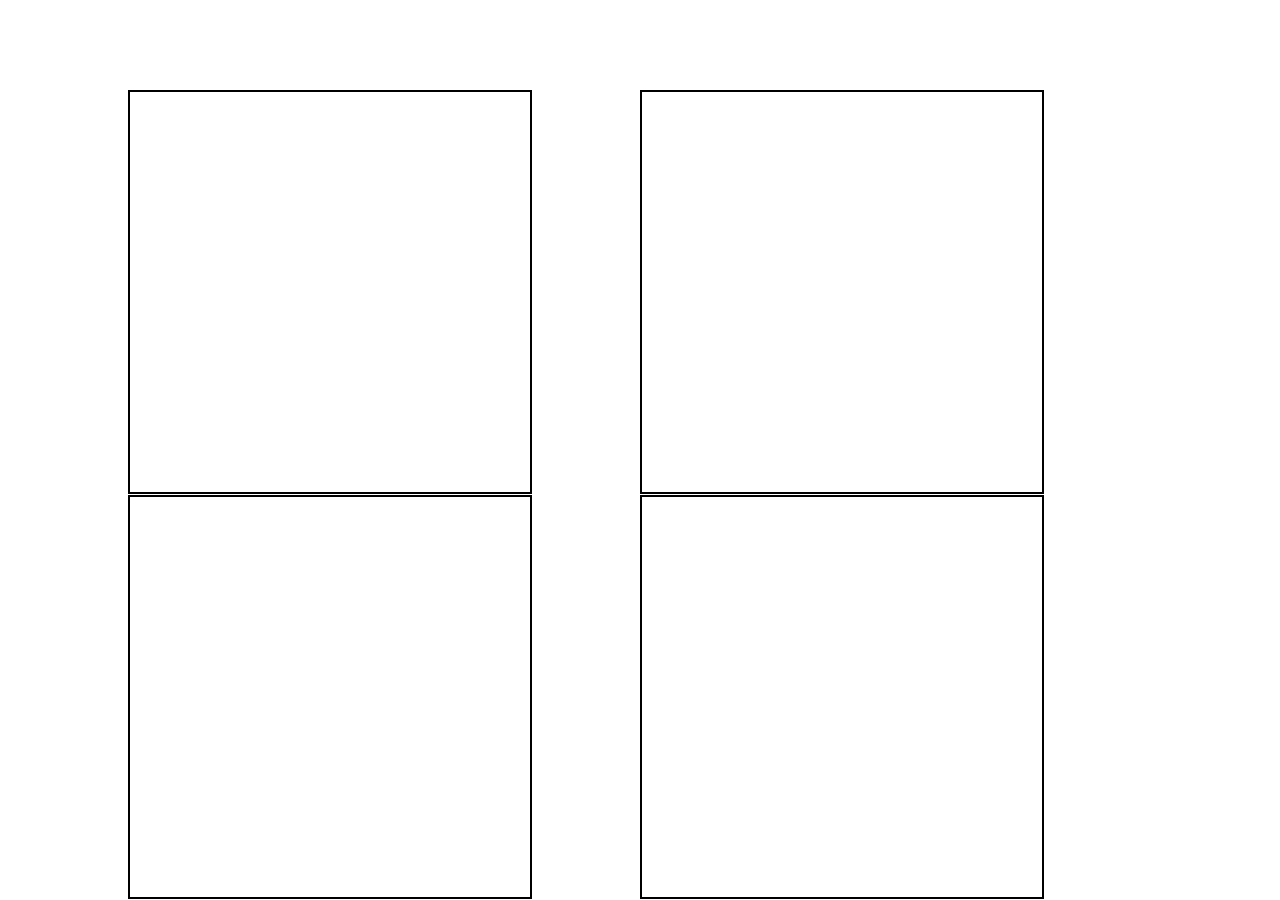
<file: final/index.html>
<html>
	
	<head> 
		<title>Andrew Baer</title>
	
	</head>
	
    <script type="text/javascript">
    var canvas, ctx, flag = false,
        prevX = 0,
        currX = 0,
        prevY = 0,
        currY = 0,
        dot_flag = false;

    var x = "black",
        y = 2;
    
    function init() {
        canvas = document.getElementById('can');
        ctx = canvas.getContext("2d");
        canvas2 = document.getElementById('can2');
        ctx2 = canvas2.getContext("2d");
		canvas3 = document.getElementById('can3');
        ctx3 = canvas3.getContext("2d");
		canvas3 = document.getElementById('can3');
        ctx3 = canvas3.getContext("2d");
		canvas4 = document.getElementById('can4');
        ctx4 = canvas4.getContext("2d");
        w = canvas.width;
        h = canvas.height;
		
		
    
        canvas.addEventListener("mousemove", function (e) {
            findxy('move', e)
        }, false);
        canvas.addEventListener("mousedown", function (e) {
            findxy('down', e)
        }, false);
        canvas.addEventListener("mouseup", function (e) {
            findxy('up', e)
        }, false);
        canvas.addEventListener("mouseout", function (e) {
            findxy('out', e)
        }, false);
    }
    
    
    
    function draw() {
        ctx.beginPath();
        ctx.moveTo(prevX, prevY);
        ctx.lineTo(currX, currY);
        ctx.strokeStyle = x;
        ctx.lineWidth = y;
        ctx.stroke();
        ctx.closePath();
        ctx2.beginPath();
        ctx2.moveTo(prevX, prevY);
        ctx2.lineTo(currX, currY);
        ctx2.strokeStyle = x;
        ctx2.lineWidth = y;
        ctx2.stroke();
        ctx2.closePath();
		ctx3.beginPath();
        ctx3.moveTo(prevX, prevY);
        ctx3.lineTo(currX, currY);
        ctx3.strokeStyle = x;
        ctx3.lineWidth = y;
        ctx3.stroke();
        ctx3.closePath();
		ctx4.beginPath();
        ctx4.moveTo(prevX, prevY);
        ctx4.lineTo(currX, currY);
        ctx4.strokeStyle = x;
        ctx4.lineWidth = y;
        ctx4.stroke();
        ctx4.closePath();
    }
    
    
    
    function findxy(res, e) {
        if (res == 'down') {
            prevX = currX;
            prevY = currY;
            currX = e.clientX - canvas.offsetLeft;
            currY = e.clientY - canvas.offsetTop;
    
            flag = true;
            dot_flag = true;
            if (dot_flag) {
                ctx.beginPath();
                ctx.fillStyle = x;
                ctx.fillRect(currX, currY, 2, 2);
                ctx.closePath();
                ctx2.beginPath();
                ctx2.fillStyle = x;
                ctx2.fillRect(currX, currY, 2, 2);
                ctx2.closePath();
		ctx3.beginPath();
                ctx3.fillStyle = x;
                ctx3.fillRect(currX, currY, 2, 2);
                ctx3.closePath();
		ctx4.beginPath();
                ctx4.fillStyle = x;
                ctx4.fillRect(currX, currY, 2, 2);
                ctx4.closePath();
                dot_flag = false;
            }
        }
        if (res == 'up' || res == "out") {
            flag = false;
        }
        if (res == 'move') {
            if (flag) {
                prevX = currX;
                prevY = currY;
                currX = e.clientX - canvas.offsetLeft;
                currY = e.clientY - canvas.offsetTop;
                draw();

		document.getElementById("image1").style.display = "none";
		document.getElementById("image2").style.display = "none";
		document.getElementById("image3").style.display = "none";
		document.getElementById("image4").style.display = "none";
		document.getElementById("image5").style.display = "none";
		document.getElementById("image6").style.display = "none";		
		document.getElementById("image7").style.display = "none";
		document.getElementById("image8").style.display = "none";
		document.getElementById("image9").style.display = "none";
		document.getElementById("image10").style.display = "none";
		document.getElementById("image11").style.display = "none";
		document.getElementById("image12").style.display = "none";
		document.getElementById("image13").style.display = "none";
		document.getElementById("image14").style.display = "none";
		document.getElementById("image15").style.display = "none";
		

	
				
		if (currX >= 95 && currX <= 105 && currY  >= 205 && currY <= 215) {
			document.getElementById("image1").style.display = "block";
		} else if (currX >= 65 && currX <= 75 && currY >= 275 && currY <= 285) {
			document.getElementById("image2").style.display = "block";
		} else if (currX >= 125 && currX <= 135 && currY >= 275 && currY <= 285) {
			document.getElementById("image3").style.display = "block";
		} else if (currX >= 35 && currX <= 45 && currY >= 375 && currY <= 385) {
			document.getElementById("image4").style.display = "block";
		} else if (currX >= 155 && currX <= 165 && currY >= 375 && currY <= 385) {
			document.getElementById("image5").style.display = "block";
		} else if (currX >= 205 && currX <= 215 && currY >= 175 && currY <= 185) {
			document.getElementById("image6").style.display = "block";
		} else if (currX >= 205 && currX <= 215 && currY >= 95 && currY <= 105) {
			document.getElementById("image7").style.display = "block";
		} else if (currX >= 205 && currX <= 215 && currY >= 15 && currY <= 25) {
			document.getElementById("image8").style.display = "block";
		} else if (currX >= 285 && currX <= 295 && currY >= 155 && currY <= 165) {
			document.getElementById("image9").style.display = "block";
		} else if (currX >= 285 && currX <= 295 && currY >= 135 && currY <= 145) {
			document.getElementById("image10").style.display = "block";	
		} else if (currX >= 285 && currX <= 295 && currY >= 75 && currY <= 85) {
			document.getElementById("image11").style.display = "block";	
		} else if (currX >= 285 && currX <= 295 && currY >= 55 && currY <= 65) {
			document.getElementById("image12").style.display = "block";	
			
		} else if (currX >= 290 && currX <= 300 && currY >= 290 && currY <= 300) {
			document.getElementById("image13").style.display = "block";	
		} else if (currX >= 340 && currX <= 350 && currY >= 340 && currY <= 350) {
			document.getElementById("image14").style.display = "block";	
		} else if (currX >= 395 && currX <= 400 && currY >= 395 && currY <= 400) {
			document.getElementById("image15").style.display = "block";
		
		
				}
			}
		}
}
   
    </script>
	
	
	<style>
	#images img {
		position: fixed;
    	top: 400;
    	left: 27%;
		max-width: 500px;
		height: auto;
	}
	
		
	#images div {
		display: none;
	}
		
		
		
	</style>
    <body onload="init()">
        <canvas id="can" width="400" height="400" style="position:absolute;top:10%;left:10%;border:2px solid;"></canvas>
		
		<canvas id="can2" width="400" height="400" style="position:absolute;top:10%;left:50%;border:2px solid;"></canvas>
		
		<canvas id="can3" width="400" height="400" style="position:absolute;top:55%;left:10%;border:2px solid;"></canvas>

		<canvas id="can4" width="400" height="400" style="position:absolute;top:55%;left:50%;border:2px solid;"></canvas>
		
	<div id="images">
		<div id="image1">
			<img src="reel1.jpg" />
		</div>
		<div id="image2">
			<img src="Reel2.jpg" />
		</div>
		<div id="image3">
			<img src="Reel3.jpg" />
		</div>
		<div id="image4">
			<img src="Reel4.jpg" />
		</div>
		<div id="image5">
			<img src="Reel5.jpg" />
		</div>
		<div id="image6">
			<img src="Reel6.jpg" />
		</div>
		<div id="image7">
			<img src="Reel7.jpg" />
		</div>
		<div id="image8">
			<img src="Reel8.jpg" />
		</div>
		<div id="image9">
			<img src="Reel9.jpg" />
		</div>
		<div id="image10">
			<img src="Reel10.jpg" />
		</div>
		<div id="image11">
			<img src="Reel11.jpg" />
		</div>
		<div id="image12">
			<img src="Reel12.jpg" />
		</div>
		<div id="image13">
			<img src="reel13.png" />
		</div>
		<div id="image14">
			<img src="reel14.jpg" />
		</div>
		<div id="image15">
			<img src="reel15.jpg" />
		</div>
		
	</div>
		
		
	
		
		
		
	
		
	
		
    </body>
    </html>
</file>
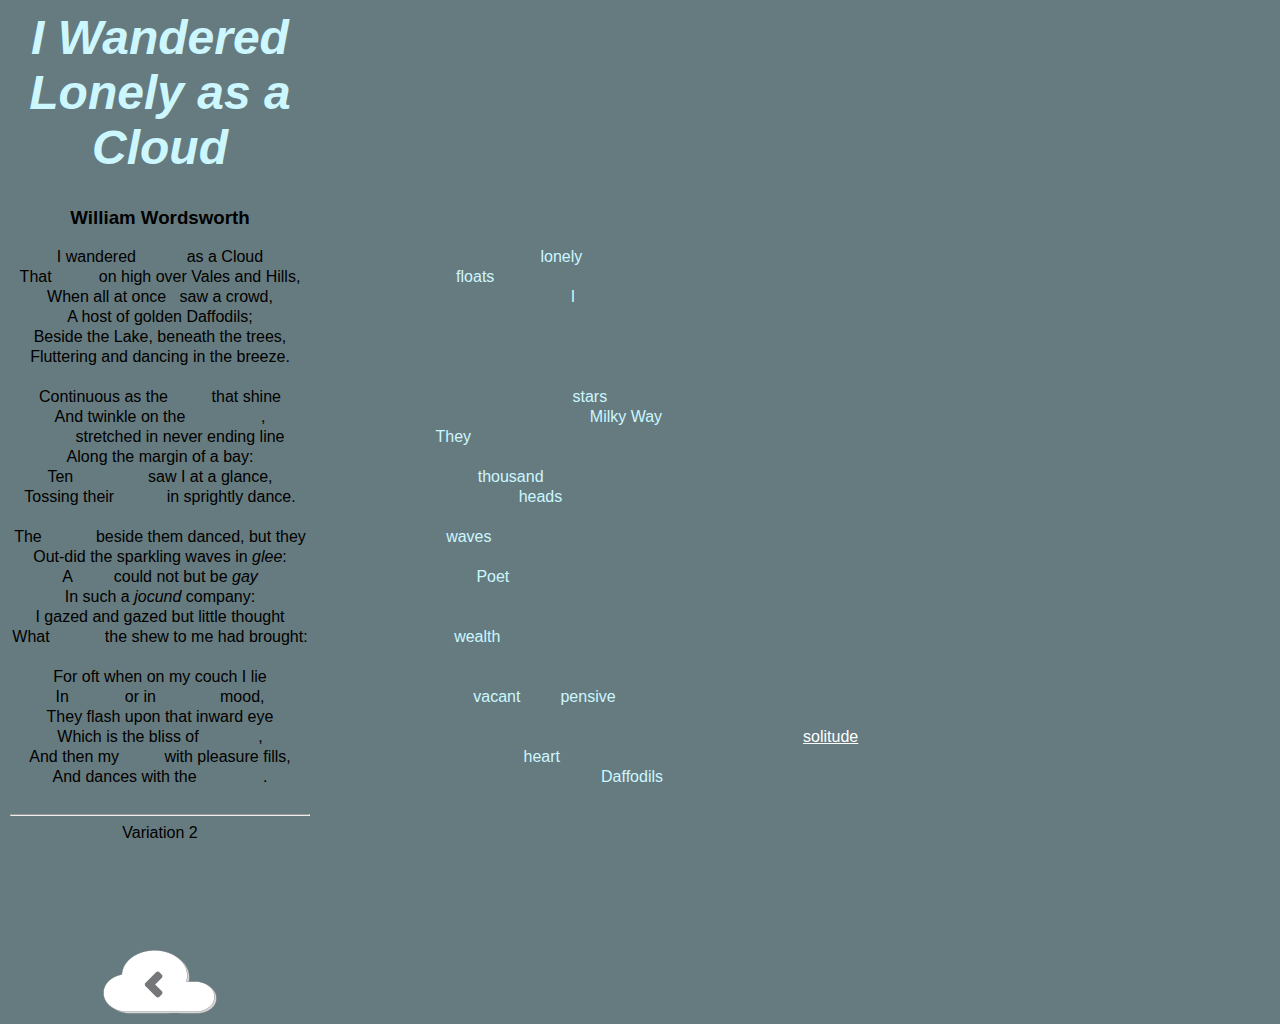
<file: assets/baer_visual_poem_v2.html>
<html>


	<head>	

		<title> Visual Poem </title>

		<style type="text/css">
		
		
		h1 {	
			font-size: 48px;
			width: 300;
			left: 400px;
			color: #CCF7FF;}


		body{ 
			background-color: #667B7F;
			text-align: center;
			font-family: myriad pro, arial ; 
			width: 300px;	
			margin: 10px;
			
					}

		p{ margin: 2px;
					}

		

		#cloud {position: absolute;
				top: 575px;
				left: 680px;}


		#solitude { color: #C3FFE4;
			 
			position: relative;
			left: 600px;}
		
		
		.isolate {color: #CCF7FF;
			position: relative;
			left: 400px;
			}

		


		</style>
	
		

		
		
		
		<h1> <i> I Wandered Lonely as a Cloud </i> </h1>

		

		<h3> William Wordsworth </h3>




	</head>

	
	<body> 

		<p> I wandered <span class="isolate"> lonely </span> as a Cloud </p>
   		<p>That <span class="isolate"> floats</span> on high over Vales and Hills,</p>
		<p>When all at once <span class="isolate">I</span> saw a crowd,</p>
		<p>A host of golden Daffodils;</p>
		<p>Beside the Lake, beneath the trees,</p>
		<p>Fluttering and dancing in the breeze. </p> <br/>
		
		<p> Continuous as the <span class="isolate">stars</span> that shine </p>
   		<p>And twinkle on the <span class="isolate">Milky Way</span>,</p>
		<p> <span class="isolate">They</span> stretched in never ending line</p>
   		<p>Along the margin of a bay:</p>
		<p>Ten <span class="isolate">thousand</span> saw I at a glance,</p>
		<p> Tossing their <span class="isolate">heads</span> in sprightly dance. </p> <br/>
		
		<p> The <span class="isolate">waves</span> beside them danced, but they</p>
   		<p> Out-did the sparkling waves in <i>glee</i>:</p>
		<p>A <span class="isolate">Poet</span> could not but be <i>gay</i> </p>
   		<p>In such a <i>jocund</i> company:</p>
		<p>I gazed and gazed but little thought</p>
		<p>What <span class="isolate">wealth</span> the shew to me had brought: </p> <br/>
		
		<p> For oft when on my couch I lie</p>
  		<p>In <span class="isolate">vacant</span> or in <span class="isolate">pensive</span> mood,</p>
		<p>They flash upon that inward eye</p>
   		<p>Which is the bliss of <span id="solitude"><a href="Solitude.html" style="color: white">solitude</a></span>,</p>
		<p>And then my <span class="isolate">heart</span> with pleasure fills,</p>
		<p>And dances with the <span class="isolate">Daffodils</span>.</b> </p> <br/>










<hr/> 
	<p1> Variation 2 </p1>

<br/><br/><br/><br/><br/><br/><br/>
<a href="javascript:history.go(-1)"><img src="BackCloud.png"></a>


</body>


</html>
</file>
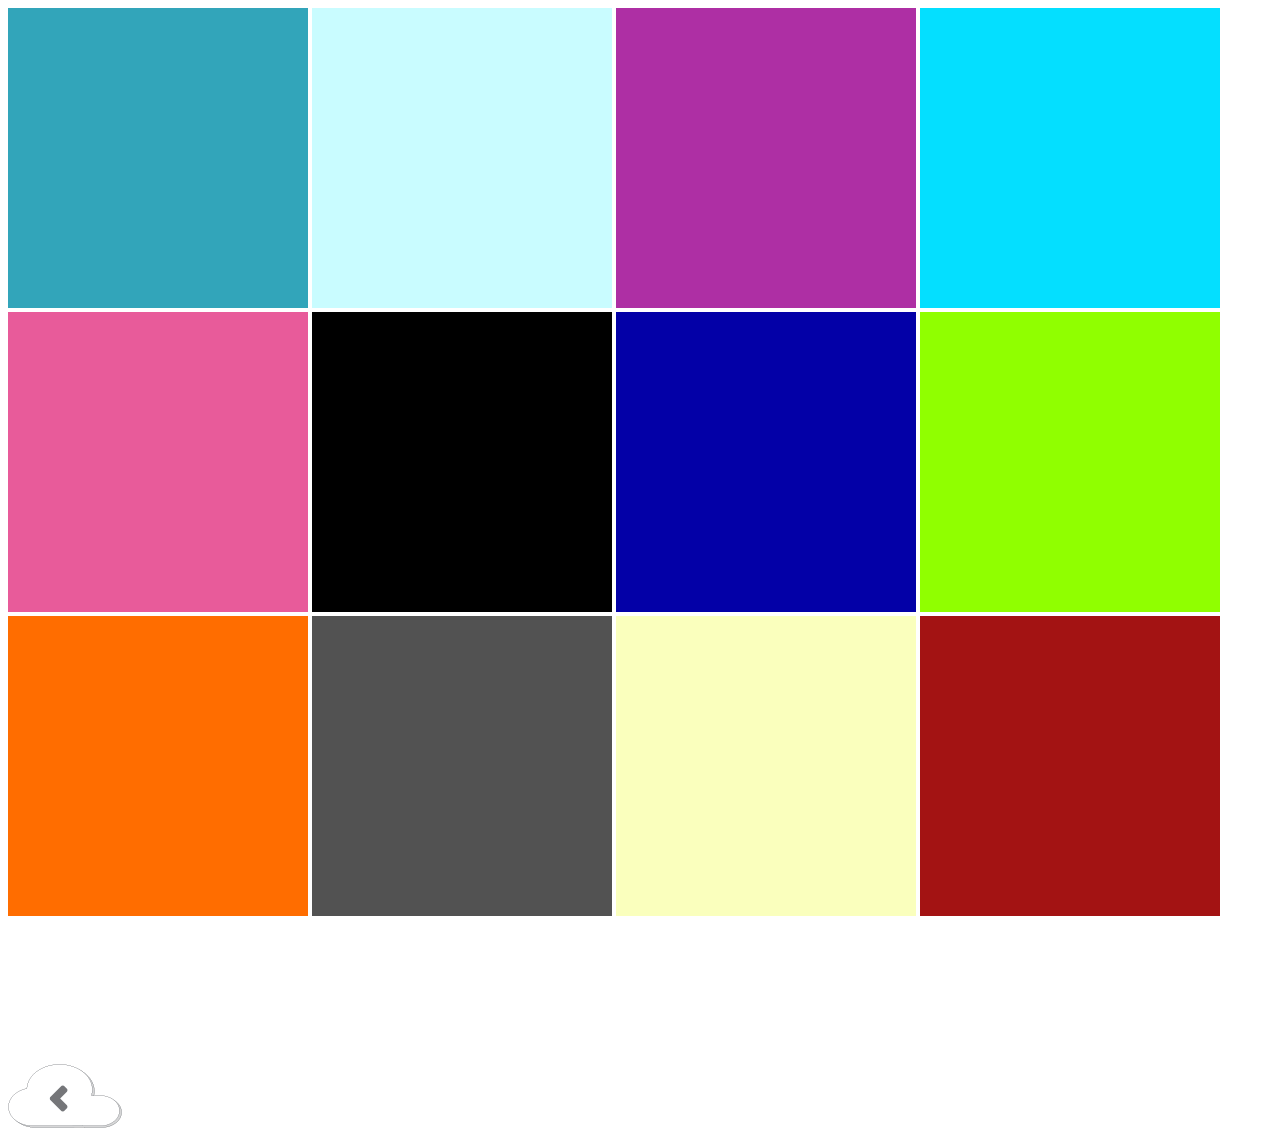
<file: assets/sound.html>
<!doctype html>
<html>
	
	<script language="javascript" type="text/javascript">
function playSound(soundfile) {
  document.getElementById("dummy").innerHTML=
    "<embed src=\""+soundfile+"\" hidden=\"true\" autostart=\"true\" loop=\"false\" />";
}
</script>
	
	
<head>
	
<meta charset="UTF-8">
	
<title>Lonely Cloud Sound</title>
	
<link href="sound.css" rel="stylesheet" type="text/css">
</head>

<body>
	<span id="dummy"></span>

	
	
	
	<img src="blue.jpg" onmouseover="playSound('WindHowl01.wav');">  
	<img src="breath.jpg" onmouseover="playSound('Breath.wav');">
	<img src="purple.jpg" onmouseover="playSound('Butterfly.wav');">
	<img src="LBlue.jpg" onmouseover="playSound('WaterDrip.wav');">
	<img src="pink.png" onmouseover="playSound('Crowd.wav');">
	<img src="black.jpg" onmouseover="playSound();">
	<img src="DBlue.jpg" onmouseover="playSound('LakeShore.wav');"> 
	<img src="Lgreen.jpg" onmouseover="playSound('Forest.wav');">
	<img src="orange.jpg" onmouseover="playSound('Laugh.wav');">
	<img src="gray.jpg" onmouseover="playSound('Thunder.wav');">
	<img src="LYellow.jpg" onmouseover="playSound('Twinkle.wav');">
	<img src="Red.jpg" onmouseover="playSound('Heart.wav');">
	
	
	
	
	<br/><br/><br/><br/><br/><br/><br/><br/><br/>
	<a href="javascript:history.go(-1)"><img src="BackCloud.png"></a>
	
		
	
</body>
</html>
</file>
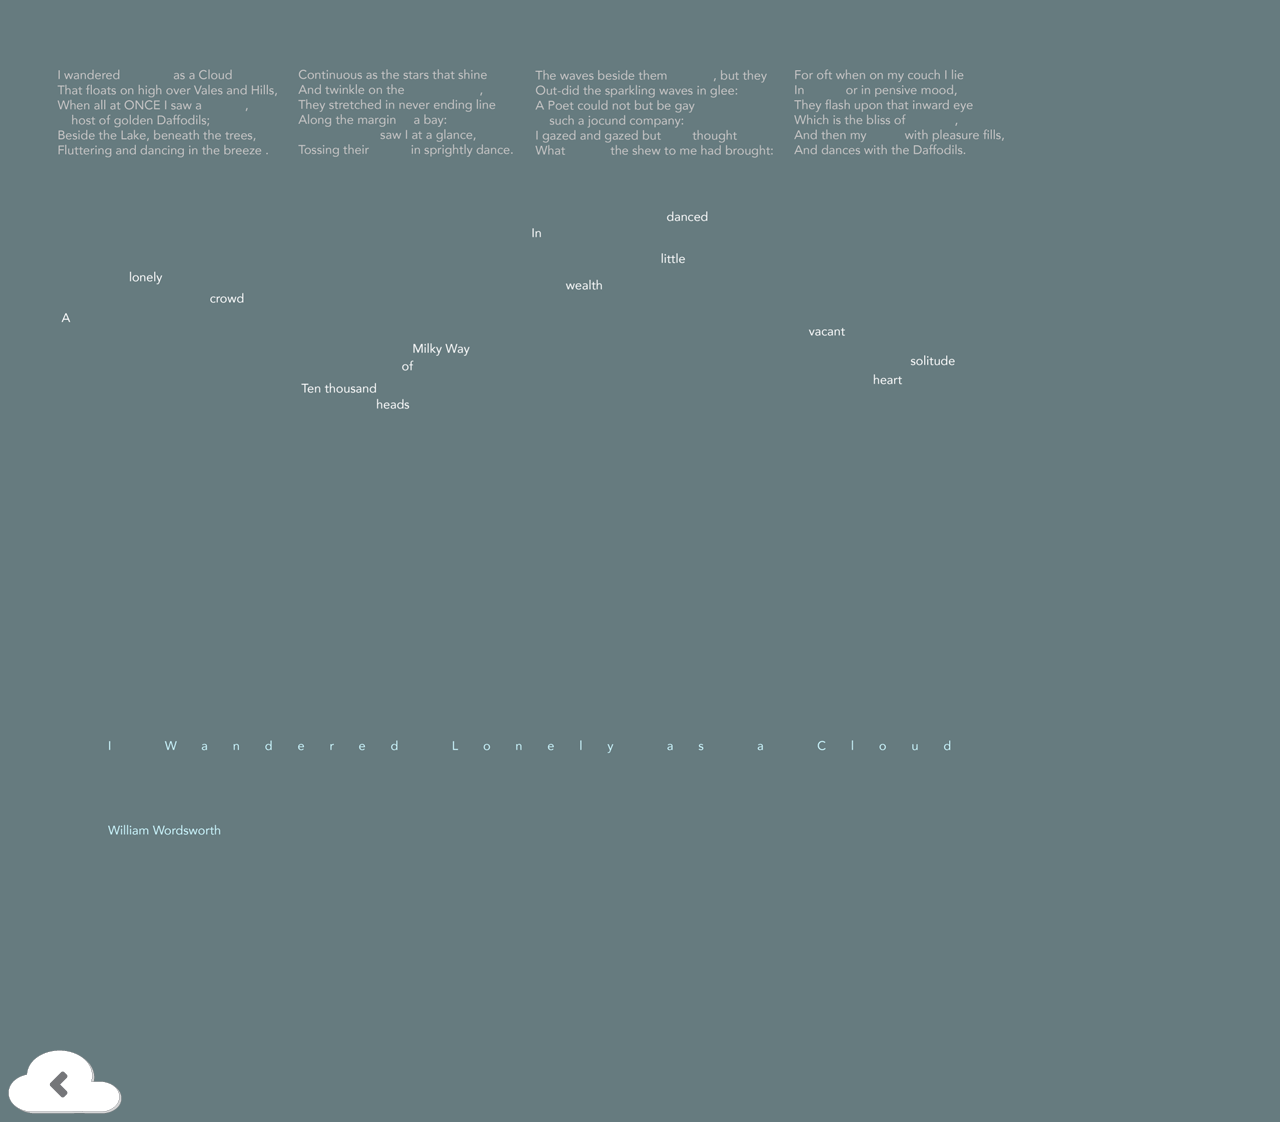
<file: assets/v3_gif.html>
<html>




<title> A Cloud </title>

<head>

<style type="text/css">

				
			

	* { background-color: 667b7f ; }
				

				
				
			



			</style>

<body>



<img src="float2.gif">
	

<br/>
<a href="javascript:history.go(-1)"><img src="BackCloud.png"></a>







</body>
</head>
</html>
</file>
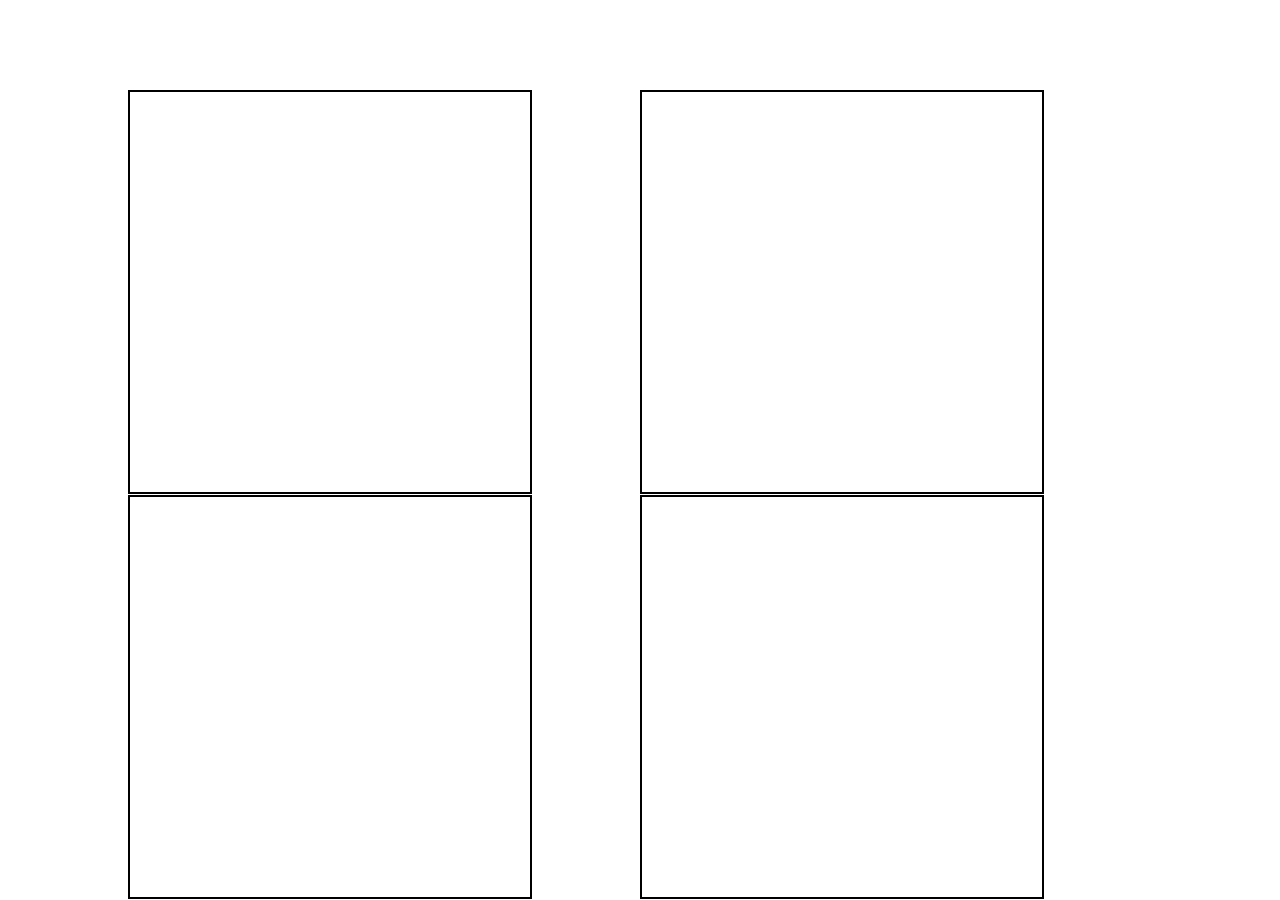
<file: final/Draw copy 6.html>
<html>
    <script type="text/javascript">
    var canvas, ctx, flag = false,
        prevX = 0,
        currX = 0,
        prevY = 0,
        currY = 0,
        dot_flag = false;

    var x = "black",
        y = 2;
    
    function init() {
        canvas = document.getElementById('can');
        ctx = canvas.getContext("2d");
        canvas2 = document.getElementById('can2');
        ctx2 = canvas2.getContext("2d");
		canvas3 = document.getElementById('can3');
        ctx3 = canvas3.getContext("2d");
		canvas3 = document.getElementById('can3');
        ctx3 = canvas3.getContext("2d");
		ctx4 = canvas3.getContext("2d");
		canvas4 = document.getElementById('can4');
        ctx4 = canvas4.getContext("2d");
        w = canvas.width;
        h = canvas.height;
		
		
    
        canvas.addEventListener("mousemove", function (e) {
            findxy('move', e)
        }, false);
        canvas.addEventListener("mousedown", function (e) {
            findxy('down', e)
        }, false);
        canvas.addEventListener("mouseup", function (e) {
            findxy('up', e)
        }, false);
        canvas.addEventListener("mouseout", function (e) {
            findxy('out', e)
        }, false);
    }
    
    
    
    function draw() {
        ctx.beginPath();
        ctx.moveTo(prevX, prevY);
        ctx.lineTo(currX, currY);
        ctx.strokeStyle = x;
        ctx.lineWidth = y;
        ctx.stroke();
        ctx.closePath();
        ctx2.beginPath();
        ctx2.moveTo(prevX, prevY);
        ctx2.lineTo(currX, currY);
        ctx2.strokeStyle = x;
        ctx2.lineWidth = y;
        ctx2.stroke();
        ctx2.closePath();
		ctx3.beginPath();
        ctx3.moveTo(prevX, prevY);
        ctx3.lineTo(currX, currY);
        ctx3.strokeStyle = x;
        ctx3.lineWidth = y;
        ctx3.stroke();
        ctx3.closePath();
		ctx4.beginPath();
        ctx4.moveTo(prevX, prevY);
        ctx4.lineTo(currX, currY);
        ctx4.strokeStyle = x;
        ctx4.lineWidth = y;
        ctx4.stroke();
        ctx4.closePath();
    }
    
    
    
    function findxy(res, e) {
        if (res == 'down') {
            prevX = currX;
            prevY = currY;
            currX = e.clientX - canvas.offsetLeft;
            currY = e.clientY - canvas.offsetTop;
    
            flag = true;
            dot_flag = true;
            if (dot_flag) {
                ctx.beginPath();
                ctx.fillStyle = x;
                ctx.fillRect(currX, currY, 2, 2);
                ctx.closePath();
                ctx2.beginPath();
                ctx2.fillStyle = x;
                ctx2.fillRect(currX, currY, 2, 2);
                ctx2.closePath();
		ctx3.beginPath();
                ctx3.fillStyle = x;
                ctx3.fillRect(currX, currY, 2, 2);
                ctx3.closePath();
		ctx4.beginPath();
                ctx4.fillStyle = x;
                ctx4.fillRect(currX, currY, 2, 2);
                ctx4.closePath();
                dot_flag = false;
            }
        }
        if (res == 'up' || res == "out") {
            flag = false;
        }
        if (res == 'move') {
            if (flag) {
                prevX = currX;
                prevY = currY;
                currX = e.clientX - canvas.offsetLeft;
                currY = e.clientY - canvas.offsetTop;
                draw();

		document.getElementById("image1").style.display = "none";
		document.getElementById("image2").style.display = "none";
		document.getElementById("image3").style.display = "none";
		document.getElementById("image4").style.display = "none";
		document.getElementById("image5").style.display = "none";
		document.getElementById("image6").style.display = "none";		
		document.getElementById("image7").style.display = "none";
		document.getElementById("image8").style.display = "none";
		document.getElementById("image9").style.display = "none";
		document.getElementById("image10").style.display = "none";
		document.getElementById("image11").style.display = "none";
		document.getElementById("image12").style.display = "none";
		document.getElementById("image13").style.display = "none";
		document.getElementById("image14").style.display = "none";
		document.getElementById("image15").style.display = "none";
		

	
				
		if (currX >= 10 && currX <= 20 && currY  >= 10 && currY <= 20) {
			document.getElementById("image1").style.display = "block";
		} else if (currX >= 30 && currX <= 40 && currY >= 30 && currY <= 40) {
			document.getElementById("image2").style.display = "block";
		} else if (currX >= 50 && currX <= 60 && currY >= 50 && currY <= 60) {
			document.getElementById("image3").style.display = "block";
		} else if (currX >= 80 && currX <= 90 && currY >= 80 && currY <= 90) {
			document.getElementById("image4").style.display = "block";
		} else if (currX >= 110 && currX <= 120 && currY >= 110 && currY <= 120) {
			document.getElementById("image5").style.display = "block";
		} else if (currX >= 140 && currX <= 150 && currY >= 140 && currY <= 150) {
			document.getElementById("image6").style.display = "block";
		} else if (currX >= 160 && currX <= 170 && currY >= 160 && currY <= 170) {
			document.getElementById("image7").style.display = "block";
		} else if (currX >= 180 && currX <= 190 && currY >= 180 && currY <= 190) {
			document.getElementById("image8").style.display = "block";
		} else if (currX >= 200 && currX <= 210 && currY >= 200 && currY <= 210) {
			document.getElementById("image9").style.display = "block";
		} else if (currX >= 220 && currX <= 230 && currY >= 220 && currY <= 230) {
			document.getElementById("image10").style.display = "block";	
		} else if (currX >= 250 && currX <= 260 && currY >= 250 && currY <= 260) {
			document.getElementById("image11").style.display = "block";	
		} else if (currX >= 260 && currX <= 270 && currY >= 260 && currY <= 270) {
			document.getElementById("image12").style.display = "block";	
		} else if (currX >= 290 && currX <= 300 && currY >= 290 && currY <= 300) {
			document.getElementById("image13").style.display = "block";	
		} else if (currX >= 340 && currX <= 350 && currY >= 340 && currY <= 350) {
			document.getElementById("image14").style.display = "block";	
		} else if (currX >= 395 && currX <= 400 && currY >= 395 && currY <= 400) {
			document.getElementById("image15").style.display = "block";
		
		
				}
			}
		}
}
   
    </script>
	
	
	<style>
	#images img {
		position: fixed;
    	top: 400;
    	left: 27%;
		max-width: 500px;
		height: auto;
	}
	
		
	#images div {
		display: none;
	}
		
		
		
	</style>
    <body onload="init()">
        <canvas id="can" width="400" height="400" style="position:absolute;top:10%;left:10%;border:2px solid;"></canvas>
		
		<canvas id="can2" width="400" height="400" style="position:absolute;top:10%;left:50%;border:2px solid;"></canvas>
		
		<canvas id="can3" width="400" height="400" style="position:absolute;top:55%;left:10%;border:2px solid;"></canvas>

		<canvas id="can4" width="400" height="400" style="position:absolute;top:55%;left:50%;border:2px solid;"></canvas>
		
	<div id="images">
		<div id="image1">
			<img src="reel1.jpg" />
		</div>
		<div id="image2">
			<img src="Reel2.jpg" />
		</div>
		<div id="image3">
			<img src="Reel3.jpg" />
		</div>
		<div id="image4">
			<img src="Reel4.jpg" />
		</div>
		<div id="image5">
			<img src="Reel5.jpg" />
		</div>
		<div id="image6">
			<img src="Reel6.jpg" />
		</div>
		<div id="image7">
			<img src="Reel7.jpg" />
		</div>
		<div id="image8">
			<img src="Reel8.jpg" />
		</div>
		<div id="image9">
			<img src="Reel9.jpg" />
		</div>
		<div id="image10">
			<img src="Reel10.jpg" />
		</div>
		<div id="image11">
			<img src="Reel11.jpg" />
		</div>
		<div id="image12">
			<img src="Reel12.jpg" />
		</div>
		<div id="image13">
			<img src="reel13.png" />
		</div>
		<div id="image14">
			<img src="reel14.jpg" />
		</div>
		<div id="image15">
			<img src="reel15.jpg" />
		</div>
		
	</div>
		
		
	
		
		
		
	
		
	
		
    </body>
    </html>
</file>
<file: assets/sound.css>
@charset "UTF-8";
/* CSS Document */
</file>
